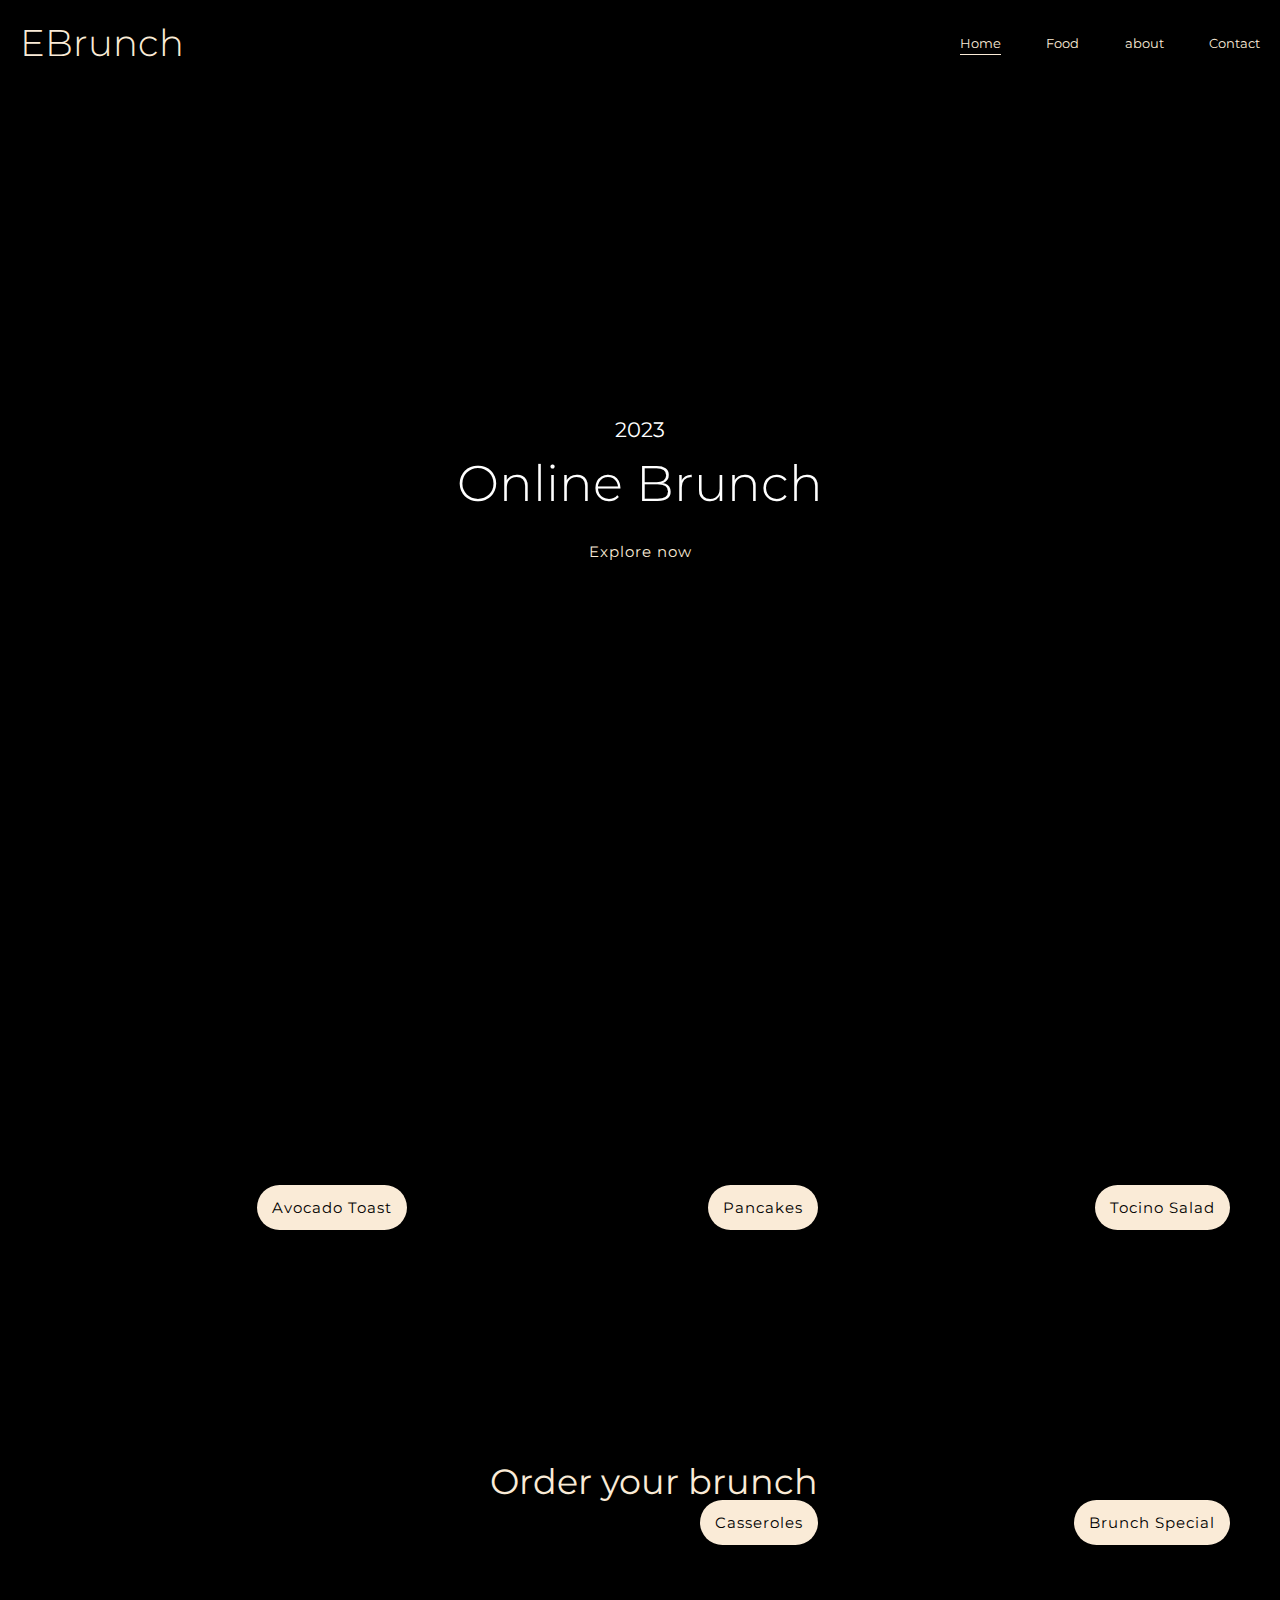
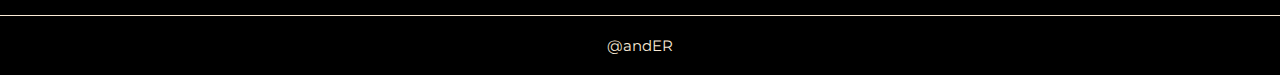
<file: index.html>
<!DOCTYPE html>
<html lang="en">
<head>
    <meta charset="UTF-8">
    <meta http-equiv="X-UA-Compatible" content="IE=edge">
    <meta name="viewport" content="width=device-width, initial-scale=1.0">
    <link rel="stylesheet" href="./css/style.css">
    <link rel="stylesheet" media="screen and (max-width:789px)" href="./css/Home responsive/tablet.css">
    <link rel="stylesheet" media="screen and (max-width:534px)" href="./css/Home responsive/phone.css">
    <link rel="stylesheet" media="screen and (max-width:514px)" href="./css/Home responsive/phone-1.css">
    <title>EBrunch | Welcome</title>
</head>
<body>

    <header id="header-main">

        <nav class="navbar">
            <div class="container container-nav">

                <h1><a>EBrunch</a></h1>

                <ul>
                    <li><a class="current">Home</a></li>
                    <li><a href="#features">Food</a></li>
                    <li><a href="about.html">about</a></li>
                    <li><a href="contact.html">Contact</a></li>
                </ul>

            </div>
        </nav>


        <div id="showcase">
            <div class="container container-showcase">

                <p>2023</p>
                <h1><span>Online</span> Brunch</h1>
                <a class="btn btn-dark" href="#features">Explore now</a>

            </div>
        </div>

    </header>


    <section id="features">
        <div class="container container-features">

            <div class="dish dish1">
                <a href="pages/food1.html" class="btn btn-light">Avocado Toast</a>
            </div>

            <div class="dish dish2">
                <a href="pages/food2.html" class="btn btn-light">Pancakes</a>
            </div>

            <div class="dish dish3">
                <a href="pages/food3.html" class="btn btn-light">Tocino Salad</a>
            </div>

            <div class="dish dish4">
                <p>Order your brunch</p>
                <a href="pages/food4.html" class="btn btn-light">Casseroles</a>
            </div>

            <div class="dish dish5">
                <a href="pages/food5.html" class="btn btn-light">Brunch Special</a>
            </div>

        </div>
    </section>

    <footer>
        <a href="">@andER</a>
    </footer>

</body>
</html>
</file>
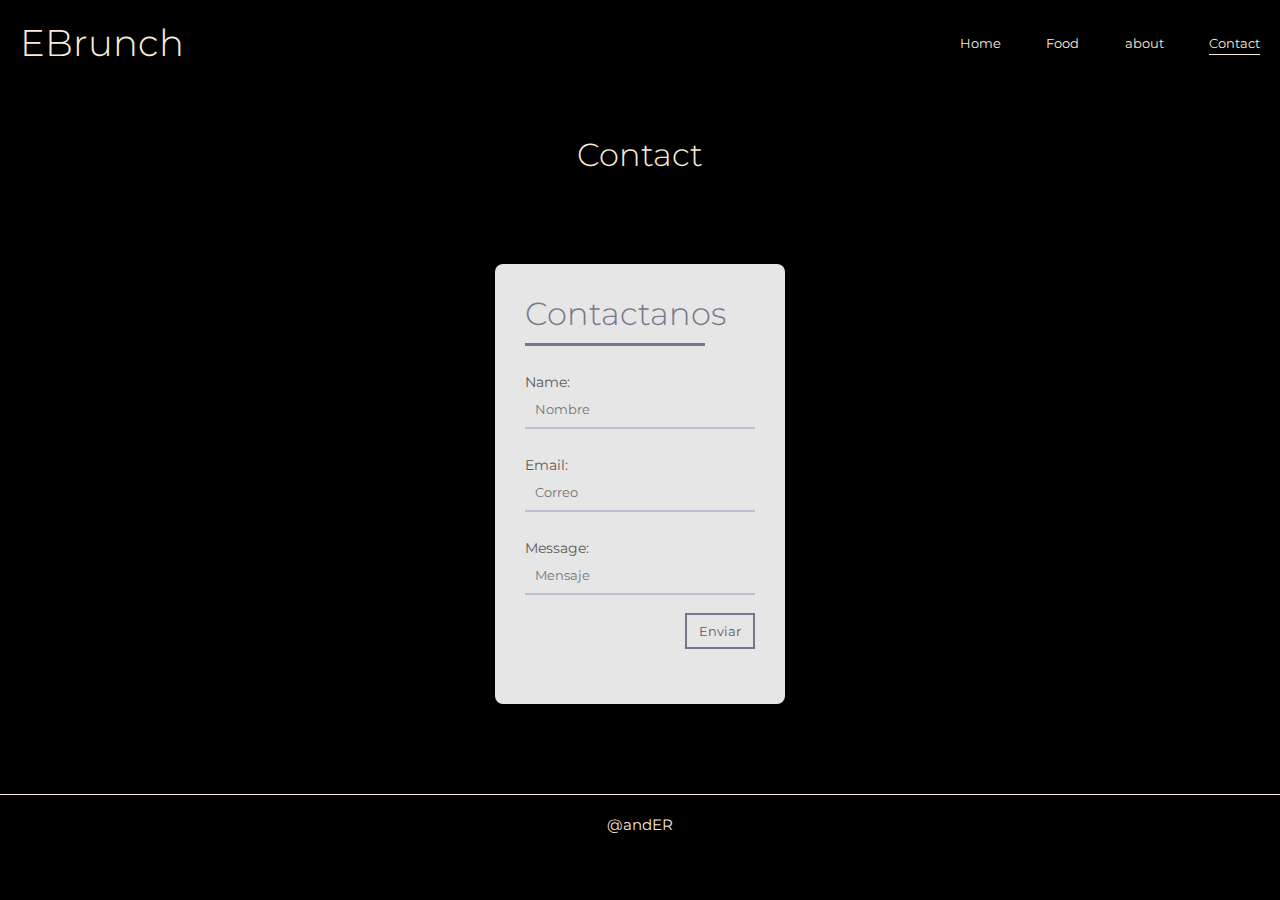
<file: contact.html>
<!DOCTYPE html>
<html lang="en">
<head>
    <meta charset="UTF-8">
    <meta http-equiv="X-UA-Compatible" content="IE=edge">
    <meta name="viewport" content="width=device-width, initial-scale=1.0">
    <link rel="stylesheet" href="./css/style.css">
    <link rel="stylesheet" media="screen and (max-width:700px)" href="./css/Food responsive/tablet.css">
    <link rel="stylesheet" media="screen and (max-width:534px)" href="./css/Home responsive/phone.css">
    <title>EBrunch | Contact</title>
</head>
<body>

    <header id="header-main" class="header-food">

        <nav class="navbar">
            <div class="container container-nav">

                <h1><a href="index.html">EBrunch</a></h1>

                <ul>
                    <li><a href="index.html">Home</a></li>
                    <li><a href="index.html">Food</a></li>
                    <li><a href="./about.html">about</a></li>
                    <li><a class="current">Contact</a></li>
                </ul>

            </div>
        </nav>

    </header>

    <section class="contact">
        <h2>Contact</h2>
        <div class="container container-contact">

            <div class="contact-form">
                <form class="form">
                    <h2>Contactanos</h2>
            
                    <p type="Name:">
                        <input placeholder="Nombre"></input>
                    </p>
            
                    <p type="Email:">
                        <input placeholder="Correo"></input>
                    </p>
            
                    <p type="Message:">
                        <input placeholder="Mensaje"></input>
                    </p>
            
                    <button>Enviar</button>
            
                    <div>
                      <span class="fa fa-phone"></span>
                      <span class="fa fa-envelope-o"></span> 
                    </div>
                </form>
            </div>

        </div>
    </section>
    
    <footer>
        <a href="">@andER</a>
    </footer>

</body>
</html>
</file>
<file: css/style.css>
@import url('https://fonts.googleapis.com/css2?family=Montserrat:wght@100;200;300;400;500;600;700;800;900&display=swap');

:root {
    --font-montserrat: 'Montserrat', sans-serif;
}

* {
    box-sizing: border-box;
    padding: 0;
    margin: 0;
}

html{
    font-size: 62.5%;
}

body,
html {
    font-family: var(--font-montserrat);
    background-color: #000;
    color: antiquewhite;
    scroll-behavior: smooth;
}

h1 { font-size: 3.7rem; }
h2 { font-size: 3.2rem; }
h3 { font-size: 2.8rem; }
h4 { font-size: 2.4rem; }
h5 { font-size: 2rem; }
h6 { font-size: 1.6rem; }

p { 
    font-size: 1.6rem;
    margin: 10px 0;
    line-height: 1.7rem; 
}

a {
    text-decoration: none;
    color: antiquewhite;
}

.current {
    border-bottom: 1px solid antiquewhite;
}


/*--------------------------------*/

.container {    
    margin: auto;
    height: auto;
    max-width: 1300px;
    overflow: auto;
    padding: 0px 20px;
}

.btn {
    display: inline-block;
    font-size: 15px;
    padding: 12px 14px;
    cursor: pointer;
    font-weight: 400;
    letter-spacing: 1px;
    border-radius: 30px;
    border: 1px solid transparent;
}

.btn-small {
    padding: 10px 30px;
    border-radius: 10px;
}

.btn-dark {
    background-color: #000;
    color: antiquewhite;
    cursor: pointer;   
    transition: all 0.4s;
}

.btn-dark:hover{
    background-color: transparent;
    border-color: black;
    cursor: pointer;   
    color: black;
}

.btn-light {
    background-color: antiquewhite;
    cursor: pointer;   
    color: #000;
    transition: all 0.5s;
}

.btn-light:hover{
    background-color: transparent;
    border-color: antiquewhite;
    cursor: pointer;   
    color: antiquewhite;
}

/* Navbar */


#header-main {
    display: flex;
    flex-direction: column;
    height: 100vh;
}

.navbar {
    padding: 20px 0;
}

.container-nav {
    display: flex;
    flex-wrap: wrap;
    justify-content: space-between;
    align-items: center;
}

.container-nav h1 {
    font-weight: 300;
}

.container-nav ul {
    margin-left: 25px;
    width: 300px;
    list-style: none;
    display: flex;
    justify-content: space-between;
}

.container-nav ul a {
    font-size: 1.3rem;
    padding-bottom: 3px;
}

.container-nav ul a:hover {
    border-bottom: 1px solid antiquewhite;
}

/* Showcase */

#showcase {
    flex-grow: 1;
    background-image: url(https://silly-goodall-01093d.netlify.app/img/showcase.jpg);
    background-repeat: no-repeat;
    background-size: cover;
    background-position: center;

    display: flex;
    justify-content: center;
    align-items: center;
}

.container-showcase {
    width: max-content;
    text-align: center;
}

.container-showcase p {
    color: #fff;
    font-size: 2.1rem;
}

.container-showcase h1 {
    color: #fff;
    font-size: 5rem;
    font-weight: 300;
    margin: 15px 0;
}

/* Features */

#features {
    padding: 50px 0;
    background-color: #000;
}

#features .container-features {
    display: grid;
    place-content: center;
    gap: 15px;
    grid-template-columns: repeat(auto-fit, minmax(230px, 32%));
    grid-auto-rows: auto;
}

.dish {
    height: 300px;  
    padding: 20px;
    border-radius: 20px;
    display: flex;
    justify-content: flex-end;
    align-items: flex-end;
}

.dish1 {
    background-image: url(https://silly-goodall-01093d.netlify.app/img/food-1.jpg);
    background-repeat: no-repeat;
    background-size: cover;
    background-position: center;
}

.dish2 {
    

    background-image: url(https://silly-goodall-01093d.netlify.app/img/food-2.jpg);
    background-repeat: no-repeat;
    background-size: cover;
    background-position: center;
}

.dish3 {
    

    background-image: url(https://silly-goodall-01093d.netlify.app/img/food-3.jpg);
    background-repeat: no-repeat;
    background-size: cover;
    background-position: center;
}

.dish4 {
    grid-column: 1 / 3;
    grid-row: 2 / 3;

    background-image: url(https://silly-goodall-01093d.netlify.app/img/food-banner.jpg);
    background-repeat: no-repeat;
    background-size: cover;
    background-position: center;
}


.dish4 {
    flex-direction: column;
}

.dish4 p {
    font-size: 3.5rem;
    font-weight: 400;
}

.dish5 {

    background-image: url(https://silly-goodall-01093d.netlify.app/img/food-5.jpg);
    background-repeat: no-repeat;
    background-size: cover;
    background-position: center;
}


/* Footer */

footer {
    border-top: 1px solid antiquewhite;
    padding: 20px 0;
    text-align: center;
    font-size: 1.5rem;
}

footer a {
    padding-bottom: 3px;
}

footer a:hover {
    border-bottom: 1px solid antiquewhite;
}





/*----------------------------------------------*/
/* Food */




.header-food {
    height: auto !important;
}

#food {
    padding-top: 40px;
    padding-bottom: 5px;
}

.container-food {
    display: flex;
    flex-wrap: wrap;
    align-items: center;
}

.food-description {
    width: 60%;
    display: flex;
    flex-direction: column;
    padding: 40px;
}

.food-description h2 {
    font-weight: 200;
}

.food-description p {
    text-align: justify;
    font-size: 1.3rem;
}

.food-img {
    padding: 30px;
    min-width: 264px;
    width: 40%;
}

.food-img img {
    width: 100%;
}

.btn-light-food {
    display: block;
    width: max-content;
    margin: 0 auto;
    margin-bottom: 40px;
    padding: 10px 30px;
}


/*------------------------------------------*/
/* About */

.container-about {
    display: flex;
    flex-wrap: wrap-reverse;
    align-items: center;
}

.about h2 {
    text-align: center;
    margin-bottom: 50px;
    font-weight: 300;
}

/* Contact */

.contact {
    padding: 50px 0;
}

.contact h2 {
    text-align: center;
    margin-bottom: 50px;
    font-weight: 300;
}

.form{
    width: 290px;
    min-width: 289px;
    height:440px;
    background:#e6e6e6;
    border-radius:8px;
    box-shadow:0 0 40px -10px #000;
    margin: 40px auto;
    padding:20px 30px;
    max-width: calc(100vw - 40px);
    box-sizing:border-box;
    font-family:'Montserrat',sans-serif;
    position:relative
}

.form h2{
    margin:10px 0;
    padding-bottom:10px;
    width:180px;
    color:#78788c;
    border-bottom:3px solid #78788c
}

input{
    width:100%;
    padding:10px;
    box-sizing:border-box;
    background:none;
    outline:none;
    resize:none;
    border:0;
    font-family:'Montserrat',sans-serif;
    transition:all .3s;
    border-bottom:2px solid #bebed2
}

input:focus{
    border-bottom:2px solid #78788c
}

.form p:before{
    content:attr(type);
    display:block;margin:28px 0 0;
    font-size:14px;
    color:#5a5a5a
}

button{
    float:right;
    padding:8px 12px;
    margin:8px 0 0;
    font-family:'Montserrat',sans-serif;
    border:2px solid #78788c;
    background:0;
    color:#5a5a6e;
    cursor:pointer;
    transition:all .3s
}

button:hover{
    background:#78788c;color:#fff
}
</file>
<file: css/Home responsive/tablet.css>
.dish {
    height: 240px;  
}
</file>
<file: css/Home responsive/phone.css>
.container-nav {
    justify-content: center;
}

.container-nav ul {
    width: 325px;
    margin-top: 20px;
    margin-left: 0px;
}

.dish4 {
    grid-column: 1 / 3;
    grid-row: 1 / 2;
}
</file>
<file: css/Home responsive/phone-1.css>
.dish4 {
    grid-column: 1 / 2;
    grid-row: 1 / 2;
}

.dish4 p {
    text-align: right;
    font-size: 2.5rem;
    font-weight: 400;
    color: antiquewhite;
}
</file>
<file: css/Food responsive/tablet.css>
.container-food, .container-about {
    justify-content: center;
}

.food-description {
    width: 100%;
    padding: 20px;
}

.food-img {
    padding: 30px;
    width: 50%;
}
</file>
